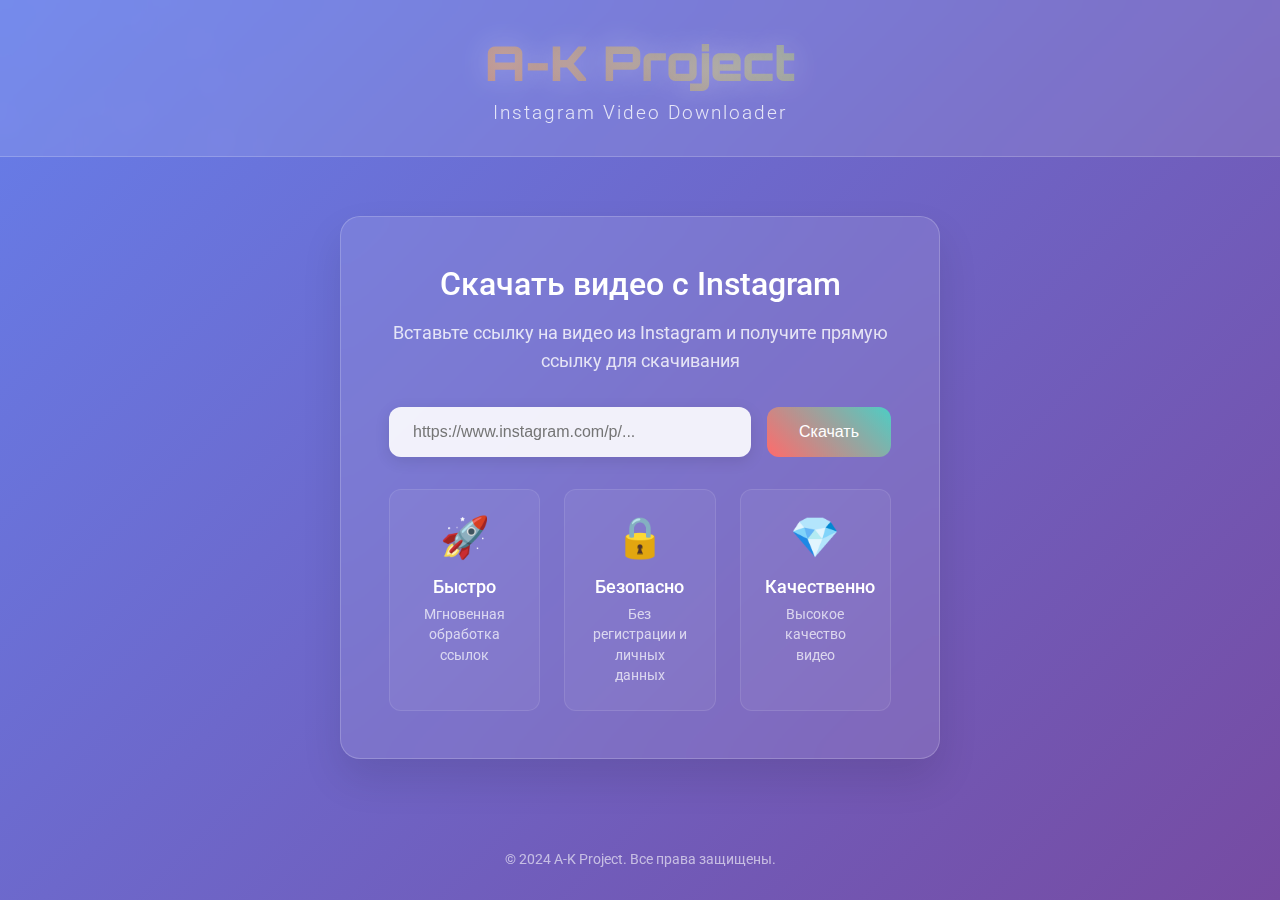
<file: index.html>
<!DOCTYPE html>
<html lang="ru">
<head>
    <meta charset="UTF-8">
    <meta name="viewport" content="width=device-width, initial-scale=1.0">
    <title>A-K Project - Instagram Video Downloader</title>
    <link rel="stylesheet" href="style.css">
    <link href="https://fonts.googleapis.com/css2?family=Orbitron:wght@400;700;900&family=Roboto:wght@300;400;500&display=swap" rel="stylesheet">
</head>
<body>
    <div class="webgl-background">
        <canvas id="webgl-canvas"></canvas>
    </div>
    
    <div class="container">
        <header class="header">
            <div class="logo">
                <h1 class="logo-text">A-K Project</h1>
                <div class="logo-subtitle">Instagram Video Downloader</div>
            </div>
        </header>

        <main class="main-content">
            <div class="download-card">
                <div class="card-header">
                    <h2>Скачать видео с Instagram</h2>
                    <p>Вставьте ссылку на видео из Instagram и получите прямую ссылку для скачивания</p>
                </div>

                <form id="download-form" class="download-form">
                    <div class="input-group">
                        <input 
                            type="url" 
                            id="video-url" 
                            placeholder="https://www.instagram.com/p/..." 
                            required
                            class="url-input"
                        >
                        <button type="submit" class="download-btn">
                            <span class="btn-text">Скачать</span>
                            <div class="loading-spinner" style="display: none;">
                                <div class="spinner"></div>
                            </div>
                        </button>
                    </div>
                </form>

                <div id="result" class="result-container" style="display: none;">
                    <div class="result-card">
                        <h3>Результат</h3>
                        <div id="result-content"></div>
                        <button id="copy-btn" class="copy-btn" style="display: none;">
                            Копировать ссылку
                        </button>
                    </div>
                </div>

                <div class="features">
                    <div class="feature">
                        <div class="feature-icon">🚀</div>
                        <h3>Быстро</h3>
                        <p>Мгновенная обработка ссылок</p>
                    </div>
                    <div class="feature">
                        <div class="feature-icon">🔒</div>
                        <h3>Безопасно</h3>
                        <p>Без регистрации и личных данных</p>
                    </div>
                    <div class="feature">
                        <div class="feature-icon">💎</div>
                        <h3>Качественно</h3>
                        <p>Высокое качество видео</p>
                    </div>
                </div>
            </div>
        </main>

        <footer class="footer">
            <p>&copy; 2024 A-K Project. Все права защищены.</p>
        </footer>
    </div>

    <script src="webgl.js"></script>
    <script src="app.js"></script>
</body>
</html>
</file>
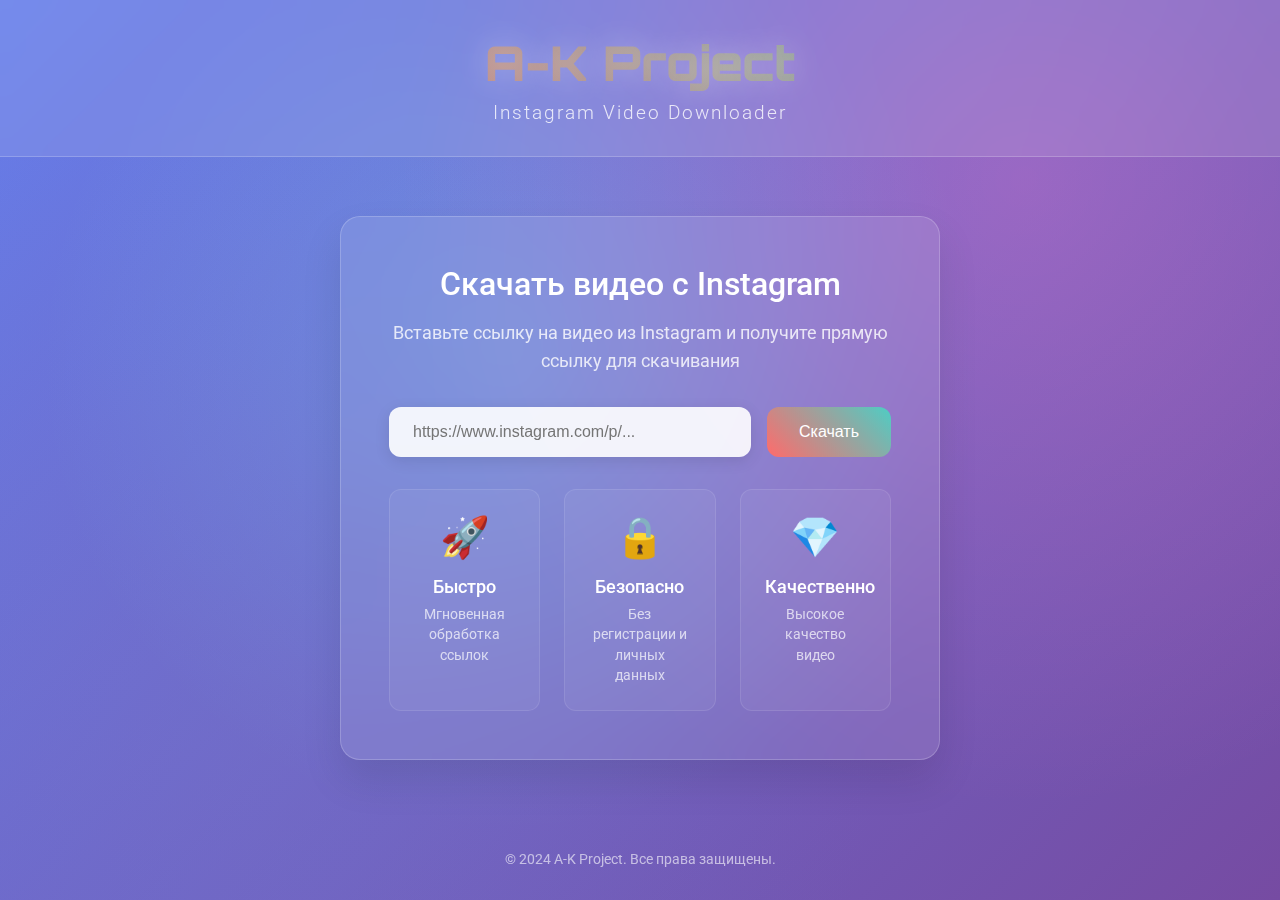
<file: fallback.html>
<!DOCTYPE html>
<html lang="ru">
<head>
    <meta charset="UTF-8">
    <meta name="viewport" content="width=device-width, initial-scale=1.0">
    <title>A-K Project - Instagram Video Downloader</title>
    <link rel="stylesheet" href="style.css">
    <link href="https://fonts.googleapis.com/css2?family=Orbitron:wght@400;700;900&family=Roboto:wght@300;400;500&display=swap" rel="stylesheet">
    <style>
        /* Fallback background for browsers without WebGL */
        .webgl-background {
            background: linear-gradient(135deg, #667eea 0%, #764ba2 100%);
            position: fixed;
            top: 0;
            left: 0;
            width: 100%;
            height: 100%;
            z-index: -1;
        }
        
        .webgl-background::before {
            content: '';
            position: absolute;
            top: 0;
            left: 0;
            width: 100%;
            height: 100%;
            background: 
                radial-gradient(circle at 20% 80%, rgba(120, 119, 198, 0.3) 0%, transparent 50%),
                radial-gradient(circle at 80% 20%, rgba(255, 119, 198, 0.3) 0%, transparent 50%),
                radial-gradient(circle at 40% 40%, rgba(120, 219, 255, 0.3) 0%, transparent 50%);
            animation: backgroundShift 10s ease-in-out infinite;
        }
        
        @keyframes backgroundShift {
            0%, 100% { opacity: 0.7; }
            50% { opacity: 1; }
        }
    </style>
</head>
<body>
    <div class="webgl-background">
        <!-- Fallback background -->
    </div>
    
    <div class="container">
        <header class="header">
            <div class="logo">
                <h1 class="logo-text">A-K Project</h1>
                <div class="logo-subtitle">Instagram Video Downloader</div>
            </div>
        </header>

        <main class="main-content">
            <div class="download-card">
                <div class="card-header">
                    <h2>Скачать видео с Instagram</h2>
                    <p>Вставьте ссылку на видео из Instagram и получите прямую ссылку для скачивания</p>
                </div>

                <form id="download-form" class="download-form">
                    <div class="input-group">
                        <input 
                            type="url" 
                            id="video-url" 
                            placeholder="https://www.instagram.com/p/..." 
                            required
                            class="url-input"
                        >
                        <button type="submit" class="download-btn">
                            <span class="btn-text">Скачать</span>
                            <div class="loading-spinner" style="display: none;">
                                <div class="spinner"></div>
                            </div>
                        </button>
                    </div>
                </form>

                <div id="result" class="result-container" style="display: none;">
                    <div class="result-card">
                        <h3>Результат</h3>
                        <div id="result-content"></div>
                        <button id="copy-btn" class="copy-btn" style="display: none;">
                            Копировать ссылку
                        </button>
                    </div>
                </div>

                <div class="features">
                    <div class="feature">
                        <div class="feature-icon">🚀</div>
                        <h3>Быстро</h3>
                        <p>Мгновенная обработка ссылок</p>
                    </div>
                    <div class="feature">
                        <div class="feature-icon">🔒</div>
                        <h3>Безопасно</h3>
                        <p>Без регистрации и личных данных</p>
                    </div>
                    <div class="feature">
                        <div class="feature-icon">💎</div>
                        <h3>Качественно</h3>
                        <p>Высокое качество видео</p>
                    </div>
                </div>
            </div>
        </main>

        <footer class="footer">
            <p>&copy; 2024 A-K Project. Все права защищены.</p>
        </footer>
    </div>

    <script src="app.js"></script>
</body>
</html>
</file>
<file: style.css>
* {
    margin: 0;
    padding: 0;
    box-sizing: border-box;
}

body {
    font-family: 'Roboto', sans-serif;
    background: linear-gradient(135deg, #667eea 0%, #764ba2 100%);
    min-height: 100vh;
    overflow-x: hidden;
    position: relative;
}

.webgl-background {
    position: fixed;
    top: 0;
    left: 0;
    width: 100%;
    height: 100%;
    z-index: -1;
}

#webgl-canvas {
    width: 100%;
    height: 100%;
    display: block;
}

.container {
    position: relative;
    z-index: 1;
    min-height: 100vh;
    display: flex;
    flex-direction: column;
}

.header {
    padding: 2rem 0;
    text-align: center;
    background: rgba(255, 255, 255, 0.1);
    backdrop-filter: blur(10px);
    border-bottom: 1px solid rgba(255, 255, 255, 0.2);
}

.logo-text {
    font-family: 'Orbitron', monospace;
    font-size: 3rem;
    font-weight: 900;
    background: linear-gradient(45deg, #ff6b6b, #4ecdc4, #45b7d1, #96ceb4);
    background-size: 400% 400%;
    -webkit-background-clip: text;
    -webkit-text-fill-color: transparent;
    background-clip: text;
    animation: gradientShift 3s ease-in-out infinite;
    text-shadow: 0 0 30px rgba(255, 255, 255, 0.3);
    margin-bottom: 0.5rem;
}

.logo-subtitle {
    font-size: 1.2rem;
    color: rgba(255, 255, 255, 0.8);
    font-weight: 300;
    letter-spacing: 2px;
}

@keyframes gradientShift {
    0%, 100% { background-position: 0% 50%; }
    50% { background-position: 100% 50%; }
}

.main-content {
    flex: 1;
    display: flex;
    align-items: center;
    justify-content: center;
    padding: 2rem;
}

.download-card {
    background: rgba(255, 255, 255, 0.1);
    backdrop-filter: blur(20px);
    border-radius: 20px;
    padding: 3rem;
    box-shadow: 0 20px 40px rgba(0, 0, 0, 0.1);
    border: 1px solid rgba(255, 255, 255, 0.2);
    max-width: 600px;
    width: 100%;
    animation: slideUp 0.8s ease-out;
}

@keyframes slideUp {
    from {
        opacity: 0;
        transform: translateY(50px);
    }
    to {
        opacity: 1;
        transform: translateY(0);
    }
}

.card-header {
    text-align: center;
    margin-bottom: 2rem;
}

.card-header h2 {
    font-size: 2rem;
    color: white;
    margin-bottom: 1rem;
    font-weight: 500;
}

.card-header p {
    color: rgba(255, 255, 255, 0.8);
    font-size: 1.1rem;
    line-height: 1.6;
}

.download-form {
    margin-bottom: 2rem;
}

.input-group {
    display: flex;
    gap: 1rem;
    margin-bottom: 1rem;
}

.url-input {
    flex: 1;
    padding: 1rem 1.5rem;
    border: none;
    border-radius: 12px;
    background: rgba(255, 255, 255, 0.9);
    font-size: 1rem;
    transition: all 0.3s ease;
    box-shadow: 0 4px 15px rgba(0, 0, 0, 0.1);
}

.url-input:focus {
    outline: none;
    background: white;
    box-shadow: 0 8px 25px rgba(0, 0, 0, 0.15);
    transform: translateY(-2px);
}

.download-btn {
    padding: 1rem 2rem;
    border: none;
    border-radius: 12px;
    background: linear-gradient(45deg, #ff6b6b, #4ecdc4);
    color: white;
    font-size: 1rem;
    font-weight: 500;
    cursor: pointer;
    transition: all 0.3s ease;
    display: flex;
    align-items: center;
    gap: 0.5rem;
    min-width: 120px;
    justify-content: center;
}

.download-btn:hover {
    transform: translateY(-2px);
    box-shadow: 0 8px 25px rgba(0, 0, 0, 0.2);
}

.download-btn:active {
    transform: translateY(0);
}

.loading-spinner {
    display: flex;
    align-items: center;
    justify-content: center;
}

.spinner {
    width: 20px;
    height: 20px;
    border: 2px solid rgba(255, 255, 255, 0.3);
    border-top: 2px solid white;
    border-radius: 50%;
    animation: spin 1s linear infinite;
}

@keyframes spin {
    0% { transform: rotate(0deg); }
    100% { transform: rotate(360deg); }
}

.result-container {
    margin-top: 2rem;
    animation: fadeIn 0.5s ease-out;
}

@keyframes fadeIn {
    from { opacity: 0; transform: translateY(20px); }
    to { opacity: 1; transform: translateY(0); }
}

.result-card {
    background: rgba(255, 255, 255, 0.1);
    border-radius: 12px;
    padding: 1.5rem;
    border: 1px solid rgba(255, 255, 255, 0.2);
}

.result-card h3 {
    color: white;
    margin-bottom: 1rem;
    font-size: 1.3rem;
}

#result-content {
    color: rgba(255, 255, 255, 0.9);
    word-break: break-all;
    margin-bottom: 1rem;
    padding: 1rem;
    background: rgba(0, 0, 0, 0.2);
    border-radius: 8px;
    font-family: 'Courier New', monospace;
}

.copy-btn {
    background: linear-gradient(45deg, #4ecdc4, #44a08d);
    color: white;
    border: none;
    padding: 0.8rem 1.5rem;
    border-radius: 8px;
    cursor: pointer;
    font-size: 0.9rem;
    transition: all 0.3s ease;
}

.copy-btn:hover {
    transform: translateY(-2px);
    box-shadow: 0 4px 15px rgba(0, 0, 0, 0.2);
}

.features {
    display: grid;
    grid-template-columns: repeat(auto-fit, minmax(150px, 1fr));
    gap: 1.5rem;
    margin-top: 2rem;
}

.feature {
    text-align: center;
    padding: 1.5rem;
    background: rgba(255, 255, 255, 0.05);
    border-radius: 12px;
    border: 1px solid rgba(255, 255, 255, 0.1);
    transition: all 0.3s ease;
}

.feature:hover {
    transform: translateY(-5px);
    background: rgba(255, 255, 255, 0.1);
}

.feature-icon {
    font-size: 2.5rem;
    margin-bottom: 1rem;
    display: block;
}

.feature h3 {
    color: white;
    font-size: 1.1rem;
    margin-bottom: 0.5rem;
    font-weight: 500;
}

.feature p {
    color: rgba(255, 255, 255, 0.7);
    font-size: 0.9rem;
    line-height: 1.4;
}

.footer {
    text-align: center;
    padding: 2rem;
    color: rgba(255, 255, 255, 0.6);
    font-size: 0.9rem;
}

/* Responsive Design */
@media (max-width: 768px) {
    .logo-text {
        font-size: 2rem;
    }
    
    .download-card {
        padding: 2rem;
        margin: 1rem;
    }
    
    .input-group {
        flex-direction: column;
    }
    
    .features {
        grid-template-columns: 1fr;
    }
    
    .main-content {
        padding: 1rem;
    }
}

/* Error states */
.error {
    background: rgba(255, 107, 107, 0.2) !important;
    border-color: rgba(255, 107, 107, 0.5) !important;
}

.success {
    background: rgba(78, 205, 196, 0.2) !important;
    border-color: rgba(78, 205, 196, 0.5) !important;
}
</file>
